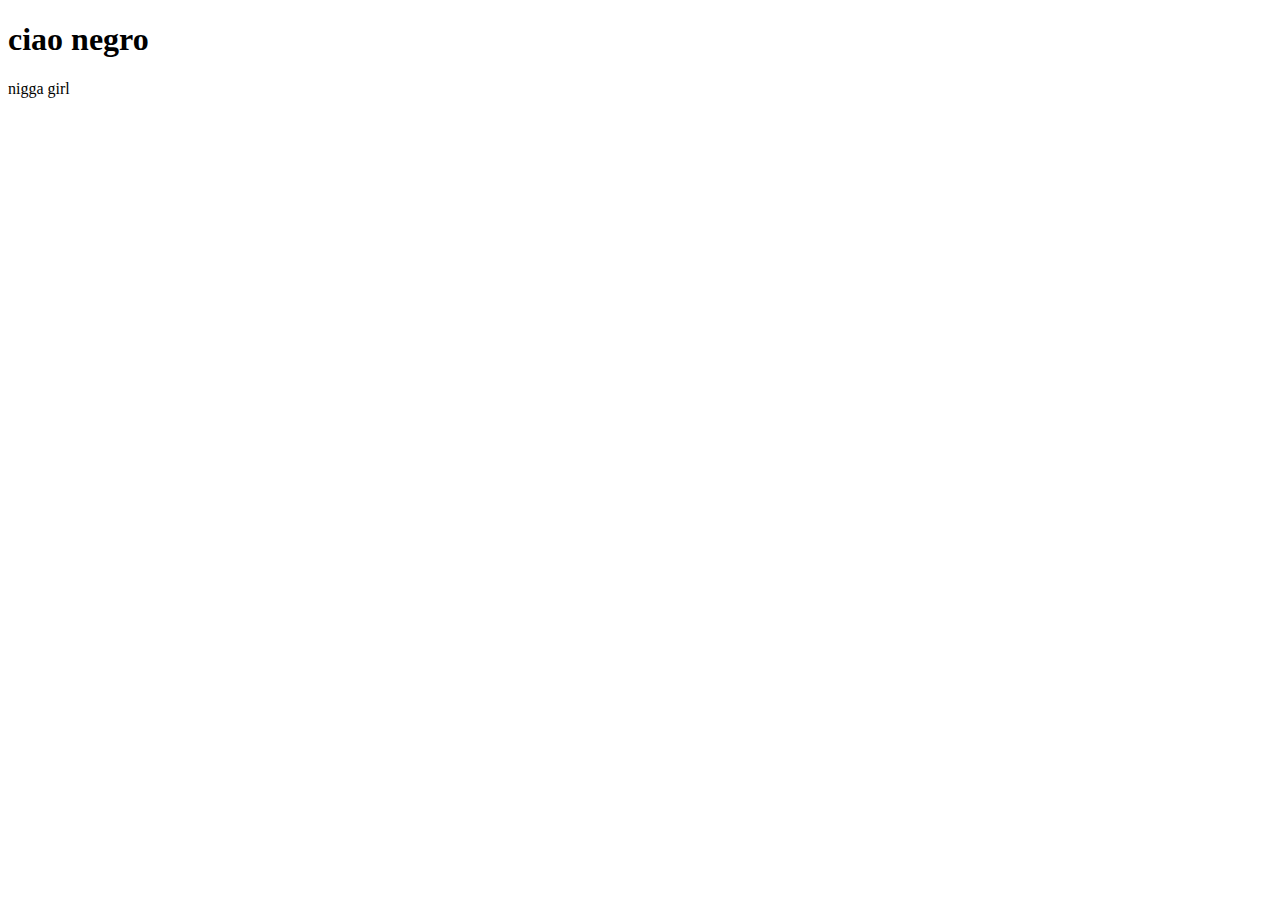
<file: Es_05.02.2026/index.html>
<!DOCTYPE html>
<html lang="en">
<head>
    <meta charset="UTF-8">
    <meta name="viewport" content="width=device-width, initial-scale=1.0">
    <title>Document</title>
</head>
<body>
    <h1 id="ciao">ciao negro</h1>
    <div id="pippo">nigga girl</div>
    <script src="script.js">

    </script>
</body>
</html>
</file>
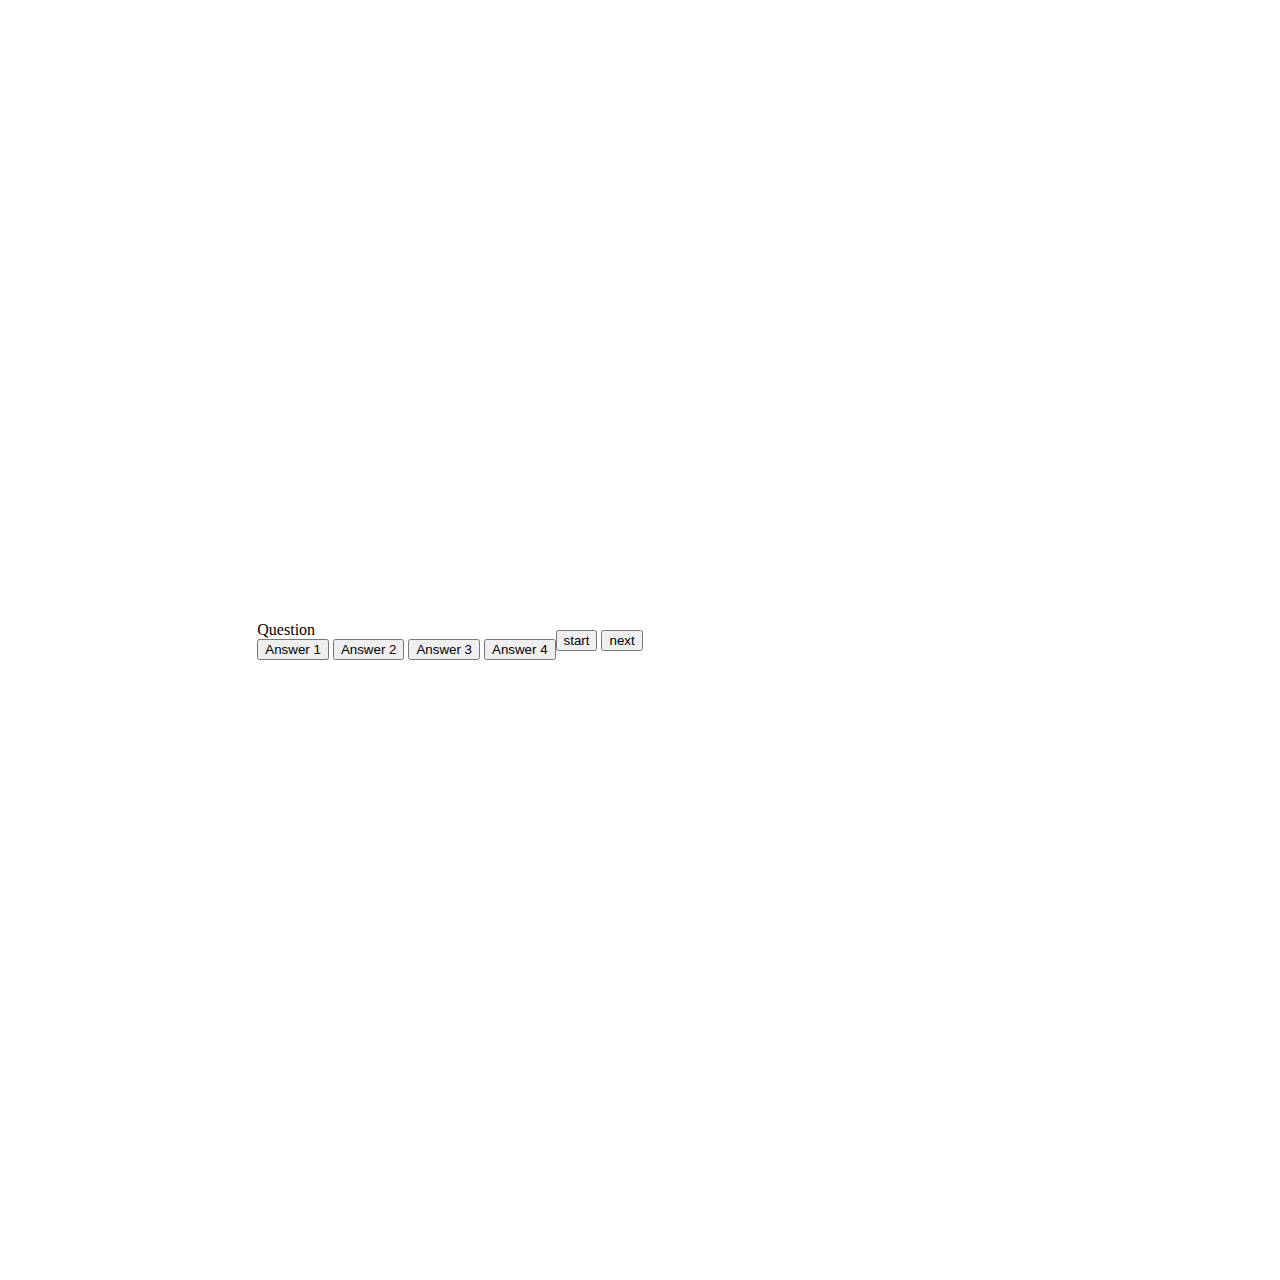
<file: es_05_12_2025/index.html>
<!DOCTYPE html>
<html lang="en">
<head>
    <link rel="stylesheet" href="style.css">
    <script src="myScript.js"></script>
    <title>Quiz App</title>
</head>

<body>
    <div class="container">
    </div>
        <div id="question-container">
            <div class="question">Question</div>
            <div id="answer-buttons" class="btn-grid"></div>
            <button class="btn">Answer 1 </button>
            <button class="btn">Answer 2 </button>
            <button class="btn">Answer 3 </button>
            <button class="btn">Answer 4 </button>
        </div>
        <div class="controls">
            <button id="start-btn" class="start-btn btn">start</button>
            <button id="next-btn" class="next-btn btn">next</button>
        </div>


</body>
</html>
</file>
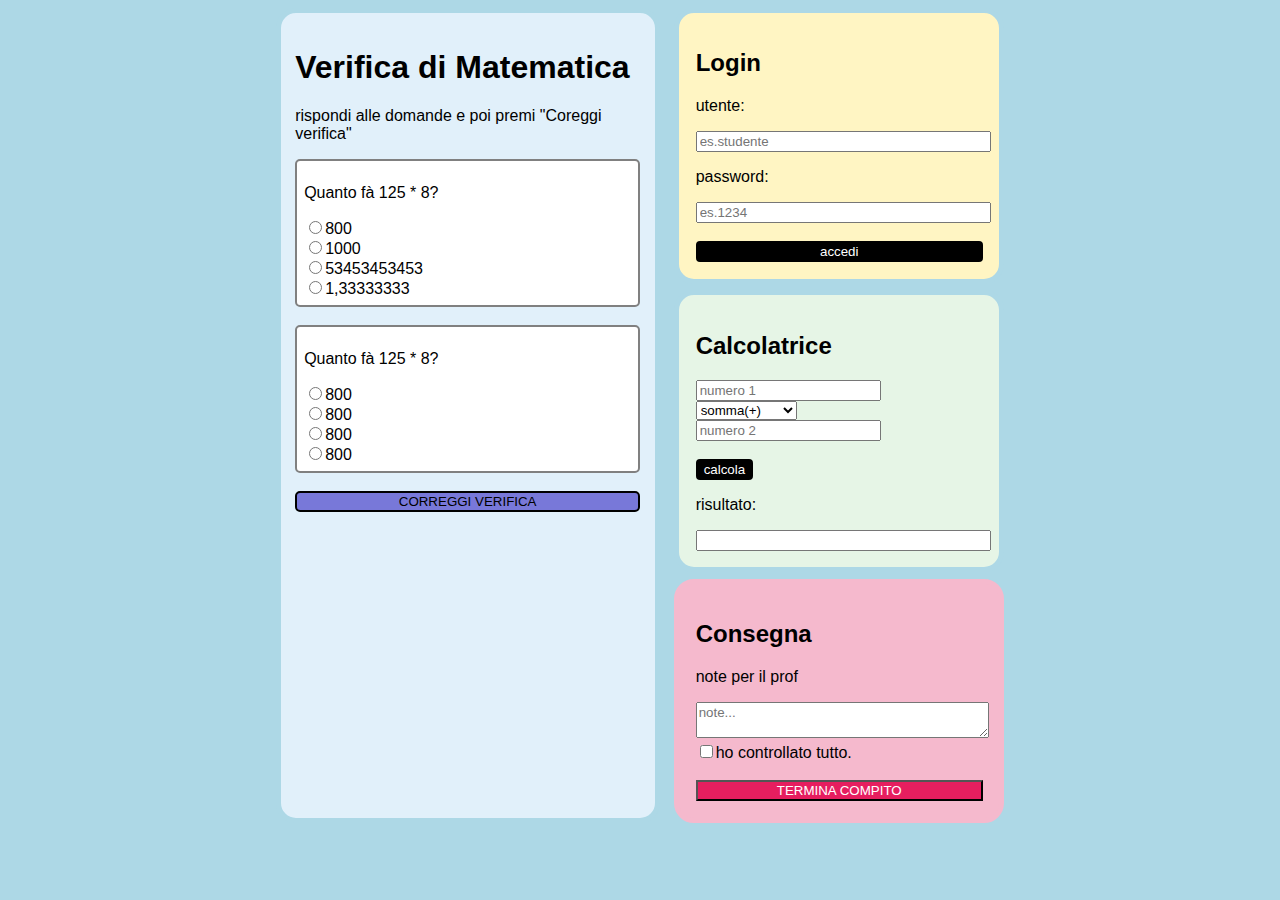
<file: preverifica12_03/index.html>
<!DOCTYPE html>
<html lang="en">
<head>
    <meta charset="UTF-8">
    <meta name="viewport" content="width=ù, initial-scale=1.0">
    <title>Verifica informatica</title>
    <link rel="stylesheet" href="style.css">
</head>
<body>
    <div id="pagina">
        <div id="primobox">
            <h1>Verifica di Matematica</h1>
            <p>rispondi alle domande e poi premi "Coreggi verifica" </p>
            <div class="quesito">
                <p>Quanto fà 125 * 8?</p>
                <label>
                    <input  name="risposta1" type="radio" value="5">800
                </label><br>
                <label>
                    <input  name="risposta1"   type="radio" value="1000">1000
                </label><br>
                <label>
                    <input  name="risposta1" type="radio" value="800">53453453453
                </label><br>
                <label>
                    <input  name="risposta1" type="radio" value="800">1,33333333
                </label><br>
            </div><br>
            <div class="quesito">
                <p>Quanto fà 125 * 8?</p>
                <label>
                    <input  name="risposta2" type="radio" value="800">800
                </label><br>
                <label>
                    <input  name="risposta2"   type="radio" value="800">800
                </label><br>
                <label>
                    <input  name="risposta2" type="radio" value="800">800
                </label><br>
                <label>
                    <input  name="risposta2" type="radio" value="800">800
                </label><br>
            </div><br>
            <button  id="bottone_correggi">CORREGGI VERIFICA</button>
            <p id="rispostagiusta"></p>
        </div>
        <div id="colonna">
            <div id="login">
                <h2>Login</h2>
                <p>utente:</p>
                <input id="utente" type="text" placeholder="es.studente">
                <p>password:</p>
                <input id="password" type="text" placeholder="es.1234"><br><br>
                <button  onclick="login()" id="bottone_accedi">accedi</button>
            </div>
            <div id="calc">
                <h2>Calcolatrice</h2>
                <input id="numero1" type="number" placeholder="numero 1"><br>
                <select  id="operazione">
                    <option value="+">somma(+)</option>
                    <option value="-">sottrazione(-)</option>
                </select><br>
                <input id="numero2" type="number" placeholder="numero 2"><br><br>
                <button onclick="calcolatrice()"  id="calcola">calcola</button>
                <p>risultato:</p>
                <input id="risultato" type="text" readonly>
            </div>
            <div id="consegna">
                <h2>Consegna</h2>
                <p>note per il prof</p>
                <textarea  id="note" placeholder="note..."></textarea>
                <label>
                    <input id="spunta" type="checkbox">ho controllato tutto.
                </label><br><br>
                <button onclick="consegna()" id="bottone_terminacompito">TERMINA COMPITO</button>
            </div>

        </div>
    </div>
    <script src="script.js"></script>
</body>
</html>
</file>
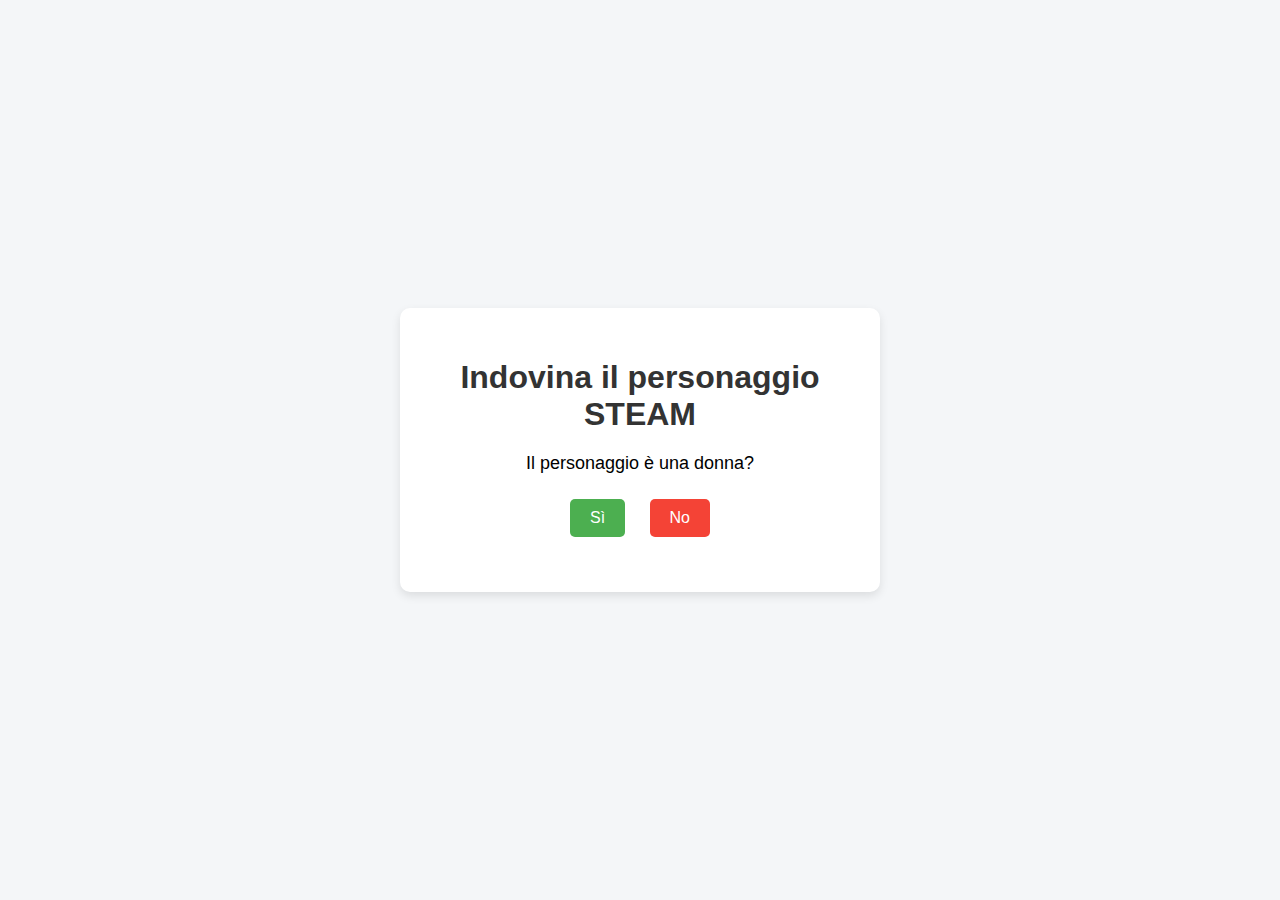
<file: Steam_Who_AndreaDiSanto/index.html>
<!DOCTYPE html>
<html lang="it">
<head>
  <meta charset="UTF-8">
  <title>Indovina il personaggio STEAM</title>

  <style>
    body {
      font-family: Arial, sans-serif;
      background-color: #f4f6f8;
      height: 100vh;
      margin: 0;
      display: flex;
      justify-content: center;
      align-items: center;
    }

    .container {
      background-color: white;
      padding: 30px 40px;
      border-radius: 10px;
      box-shadow: 0 4px 10px rgba(0, 0, 0, 0.1);
      text-align: center;
      width: 400px;
    }

    h1 {
      margin-bottom: 20px;
      color: #333;
    }

    #domanda {
      font-size: 18px;
      margin-bottom: 25px;
    }

    button {
      padding: 10px 20px;
      margin: 0 10px;
      font-size: 16px;
      border: none;
      border-radius: 5px;
      cursor: pointer;
    }

    button:first-of-type {
      background-color: #4CAF50;
      color: white;
    }

    button:last-of-type {
      background-color: #f44336;
      color: white;
    }

    button:hover {
      opacity: 0.9;
    }

    #output {
      margin-top: 25px;
      font-size: 20px;
      font-weight: bold;
      color: #222;
    }
  </style>
</head>

<body>
  <div class="container">
    <h1>Indovina il personaggio STEAM</h1>

    <p id="domanda"></p>

    <button onclick="risposta(true)">Sì</button>
    <button onclick="risposta(false)">No</button>

    <p id="output"></p>
  </div>

  <script src="script.js"></script>
</body>
</html>
</file>
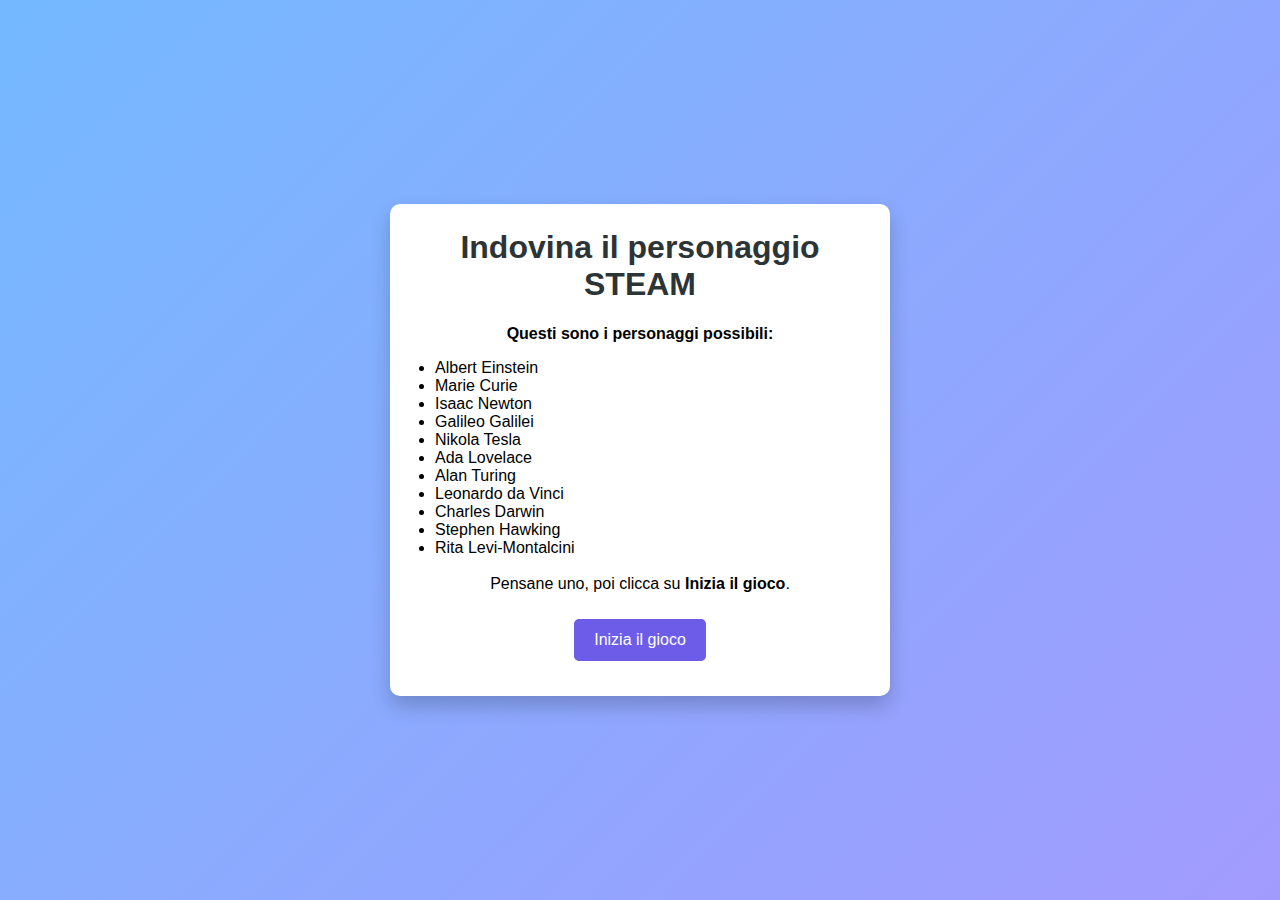
<file: Steam_Who_disanto/index.html>
<!DOCTYPE html>
<html lang="it">
<head>
  <meta charset="UTF-8">
  <title>Indovina il personaggio STEAM</title>

  <style>
    body {
      font-family: Arial, sans-serif;
      background: linear-gradient(135deg, #74b9ff, #a29bfe);
      min-height: 100vh;
      margin: 0;
      display: flex;
      align-items: center;
      justify-content: center;
    }

    #box {
      background: white;
      width: 450px;
      padding: 25px;
      border-radius: 10px;
      text-align: center;
      box-shadow: 0 10px 20px rgba(0,0,0,0.2);
    }

    h1 {
      margin-top: 0;
      color: #2d3436;
    }

    h2 {
      color: #0984e3;
    }

    ul {
      text-align: left;
      max-height: 200px;
      overflow-y: auto;
      padding-left: 20px;
    }

    button {
      padding: 12px 20px;
      margin: 10px;
      border: none;
      border-radius: 5px;
      font-size: 16px;
      cursor: pointer;
      transition: 0.3s;
    }

    .start {
      background-color: #6c5ce7;
      color: white;
    }

    .yes {
      background-color: #00b894;
      color: white;
    }

    .no {
      background-color: #d63031;
      color: white;
    }

    button:hover {
      opacity: 0.85;
      transform: scale(1.05);
    }

    #result {
      margin-top: 15px;
      font-size: 18px;
      font-weight: bold;
      color: #2d3436;
    }

    .hidden {
      display: none;
    }
  </style>
</head>

<body>
  <div id="box">
    <h1>Indovina il personaggio STEAM</h1>

    <div id="startScreen">
      <p><strong>Questi sono i personaggi possibili:</strong></p>
      <ul id="characterList"></ul>
      <p>Pensane uno, poi clicca su <strong>Inizia il gioco</strong>.</p>
      <button class="start" onclick="startGame()">Inizia il gioco</button>
    </div>

    <div id="gameScreen" class="hidden">
      <h2 id="question"></h2>
      <button class="yes" onclick="answer(true)">Sì</button>
      <button class="no" onclick="answer(false)">No</button>
      <p id="result"></p>
    </div>
  </div>

  <script>
    const characters = [
      { name: "Albert Einstein", woman: false, alive: false, scientist: true },
      { name: "Marie Curie", woman: true, alive: false, scientist: true },
      { name: "Isaac Newton", woman: false, alive: false, scientist: true },
      { name: "Galileo Galilei", woman: false, alive: false, scientist: true },
      { name: "Nikola Tesla", woman: false, alive: false, scientist: true },
      { name: "Ada Lovelace", woman: true, alive: false, scientist: true },
      { name: "Alan Turing", woman: false, alive: false, scientist: true },
      { name: "Leonardo da Vinci", woman: false, alive: false, scientist: true },
      { name: "Charles Darwin", woman: false, alive: false, scientist: true },
      { name: "Stephen Hawking", woman: false, alive: false, scientist: true },
      { name: "Rita Levi-Montalcini", woman: true, alive: false, scientist: true },
      { name: "Elon Musk", woman: false, alive: true, scientist: false },
      { name: "Bill Gates", woman: false, alive: true, scientist: false },
      { name: "Steve Jobs", woman: false, alive: false, scientist: false },
      { name: "Margaret Hamilton", woman: true, alive: true, scientist: true },
      { name: "Tim Berners-Lee", woman: false, alive: true, scientist: true },
      { name: "Samantha Cristoforetti", woman: true, alive: true, scientist: true },
      { name: "Jane Goodall", woman: true, alive: true, scientist: true },
      { name: "Enrico Fermi", woman: false, alive: false, scientist: true },
      { name: "Katherine Johnson", woman: true, alive: false, scientist: true }
    ];

    const questions = [
      { text: "È una donna?", key: "woman" },
      { text: "È ancora in vita?", key: "alive" },
      { text: "È principalmente uno scienziato?", key: "scientist" }
    ];

    let currentQuestion = 0;
    let possible = [];


    const list = document.getElementById("characterList");
    characters.forEach(c => {
      const li = document.createElement("li");
      li.innerText = c.name;
      list.appendChild(li);
    });

    function startGame() {
      document.getElementById("startScreen").classList.add("hidden");
      document.getElementById("gameScreen").classList.remove("hidden");
      possible = [...characters];
      currentQuestion = 0;
      document.getElementById("question").innerText = questions[0].text;
    }

    function answer(value) {
      const key = questions[currentQuestion].key;
      possible = possible.filter(c => c[key] === value);
      currentQuestion++;

      if (possible.length === 1) {
        document.getElementById("question").innerText = "Il personaggio è:";
        document.getElementById("result").innerText = possible[0].name;
        hideButtons();
      } 
      else if (currentQuestion < questions.length) {
        document.getElementById("question").innerText = questions[currentQuestion].text;
      } 
      else {
        document.getElementById("question").innerText = "Potrebbe essere:";
        document.getElementById("result").innerText = possible.map(c => c.name).join(", ");
        hideButtons();
      }
    }

    function hideButtons() {
      document.querySelectorAll(".yes, .no").forEach(b => b.style.display = "none");
    }
  </script>
</body>
</html>
</file>
<file: es_05_12_2025/style.css>
body{
    --hue: (var(--hue-neutral))
    padding:0;
    margin: 0;
    display: flex;
    justify-content: center;
    align-items: center;
    height: 100vw;
    width: 100vh;
}
</file>
<file: preverifica12_03/style.css>
*{
    font-family: Arial, Helvetica, sans-serif;
}
body{
    background-color: lightblue;
    justify-items: center;
}
#pagina{
    display: flex;
}
#primobox{
    width: auto;
    height: auto;
    border: 5px lightblue solid;
    border-radius: 20px;
    padding: 2%;
    margin-right: 2%;
    background-color: #E1F0FA ;
}
.quesito{
    background-color: white;
    border: grey solid 2px;
    padding: 2%;
    border-radius: 5px;
}
#bottone_correggi{
    width: 100%;
    background-color: rgb(120, 120, 217);
    border: 2px solid black;
    border-radius: 5px;
}
#login{
    background-color: #FFF5C3 ;
    border: solid lightblue 5px;
    border-radius: 20px;
    padding: 5%;
    margin-bottom: 2%;
}
#bottone_accedi{
    width: 100%;
    color: white;
    background-color: black;
    border: black 2px solid;
    border-radius: 4px;
}
#calc{
    background-color: #E6F5E6; 
    border: solid lightblue 5px;
    border-radius: 20px;
    padding: 5%;
    margin-bottom: 2%;
}
input[type="text"]{
    width: 100%;
}
#calcola{
    color: white;
    background-color: black;
    border: black 2px solid;
    border-radius: 4px;
}
#note{
    width: 100%;
}
#consegna{
    background-color: #F5B9CD; 
    border: solid #F5B9CD 5px;
    border-radius: 20px;
    padding: 5%;
}
#bottone_terminacompito{
    width: 100%;
    background-color: #E61E5F;
    color: white;

}
</file>
